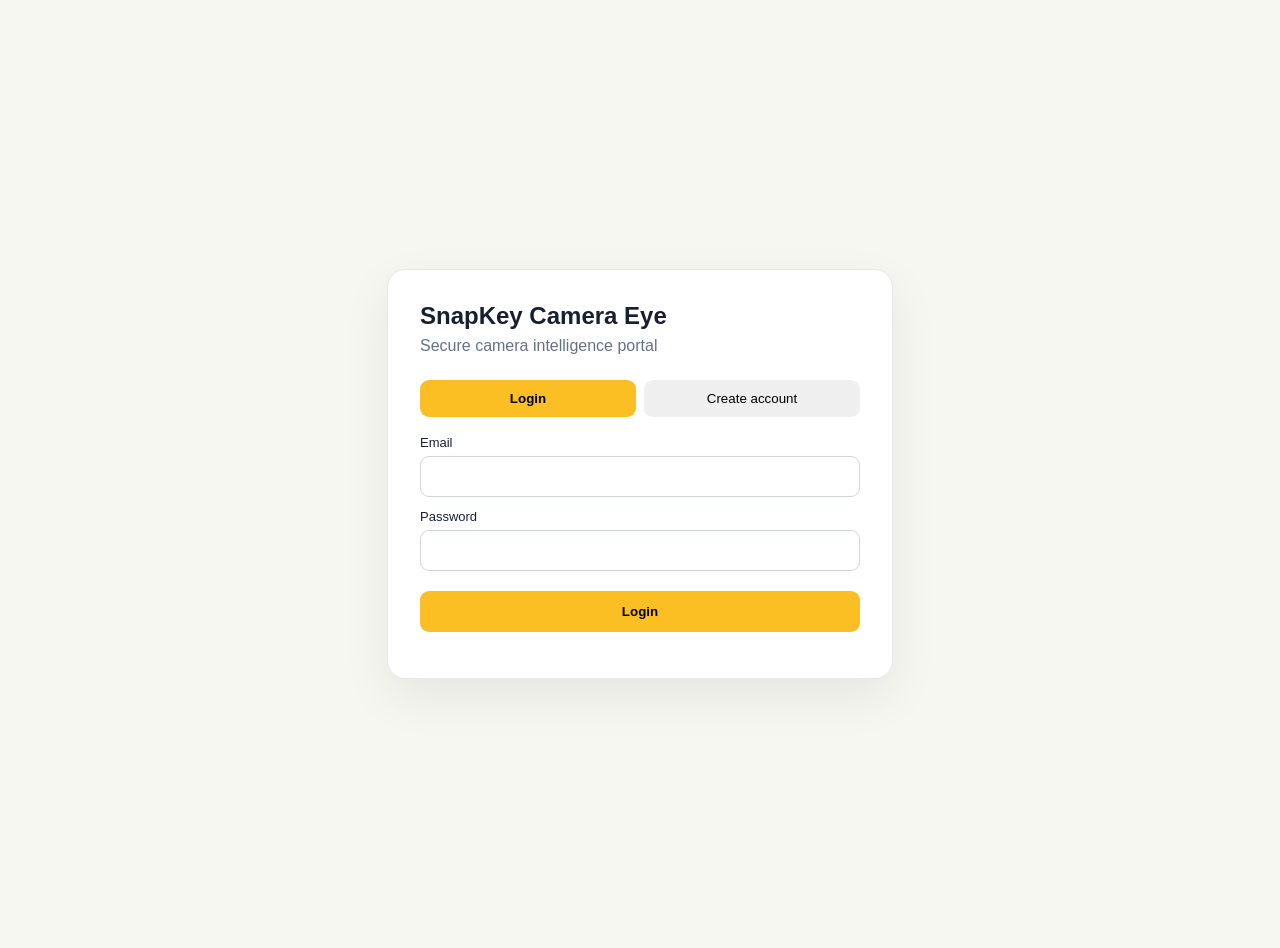
<file: cloud_portal/static/login.html>
<!doctype html>
<html><head><meta charset="utf-8"><meta name="viewport" content="width=device-width,initial-scale=1">
<title>Camera Eye Login</title><style>
body{margin:0;font-family:Arial,sans-serif;background:#f7f7f2;color:#172033}.wrap{min-height:100vh;display:grid;place-items:center;padding:24px}.card{width:min(440px,100%);background:#fff;border:1px solid #e5e7eb;border-radius:18px;padding:32px;box-shadow:0 18px 50px #00000012}.brand{font-weight:800;font-size:24px}.sub{color:#667085;margin:7px 0 25px}.tabs{display:flex;gap:8px;margin-bottom:18px}.tabs button{flex:1;border:0;padding:11px;border-radius:9px;cursor:pointer}.active{background:#fbbf24!important;font-weight:700}label{display:block;font-size:13px;margin:12px 0 6px}input{width:100%;box-sizing:border-box;padding:12px;border:1px solid #d0d5dd;border-radius:9px}.submit{width:100%;margin-top:20px;padding:13px;border:0;border-radius:9px;background:#fbbf24;font-weight:800;cursor:pointer}.msg{margin-top:14px;color:#b42318}.hidden{display:none}.hint{font-size:12px;color:#667085;margin-top:8px}</style></head>
<body><div class="wrap"><div class="card"><div class="brand">SnapKey Camera Eye</div><div class="sub">Secure camera intelligence portal</div>
<div class="tabs"><button id="loginTab" class="active">Login</button><button id="registerTab">Create account</button></div>
<form id="loginForm"><label>Email</label><input id="le" type="email" required><label>Password</label><input id="lp" type="password" required><button class="submit">Login</button></form>
<form id="registerForm" class="hidden"><label>Your name</label><input id="rn" required><label>Email</label><input id="re" type="email" required><label>Password</label><input id="rp" type="password" minlength="8" required><label>Company Code</label><input id="rc" placeholder="snapkey" required><label>Shop Code</label><input id="rs" placeholder="demo-shop" required><label>Activation Code</label><input id="ra" type="password" autocomplete="off" required><div class="hint">Use the same Company Code, Shop Code, and activation code used to activate the Camera Eye PC.</div><button class="submit">Create Camera Eye account</button></form><div id="msg" class="msg"></div>
</div></div><script>
const $=id=>document.getElementById(id), msg=$("msg");
function mode(register){$("loginForm").classList.toggle("hidden",register);$("registerForm").classList.toggle("hidden",!register);$("loginTab").classList.toggle("active",!register);$("registerTab").classList.toggle("active",register);msg.textContent=""}
$("loginTab").onclick=()=>mode(false);$("registerTab").onclick=()=>mode(true);
async function submit(url,body){msg.textContent="";const r=await fetch(url,{method:"POST",headers:{"Content-Type":"application/json"},body:JSON.stringify(body)});const x=await r.json();if(!r.ok)throw Error(x.detail||"Request failed");sessionStorage.setItem("snapkey_portal_session",x.token);location.href="/portal";}
$("loginForm").onsubmit=async e=>{e.preventDefault();try{await submit("/auth/login",{email:$("le").value,password:$("lp").value})}catch(x){msg.textContent=x.message}};
$("registerForm").onsubmit=async e=>{e.preventDefault();try{await submit("/auth/register",{display_name:$("rn").value,email:$("re").value,password:$("rp").value,company_code:$("rc").value,shop_code:$("rs").value,activation_code:$("ra").value})}catch(x){msg.textContent=x.message}};
</script></body></html>
</file>
